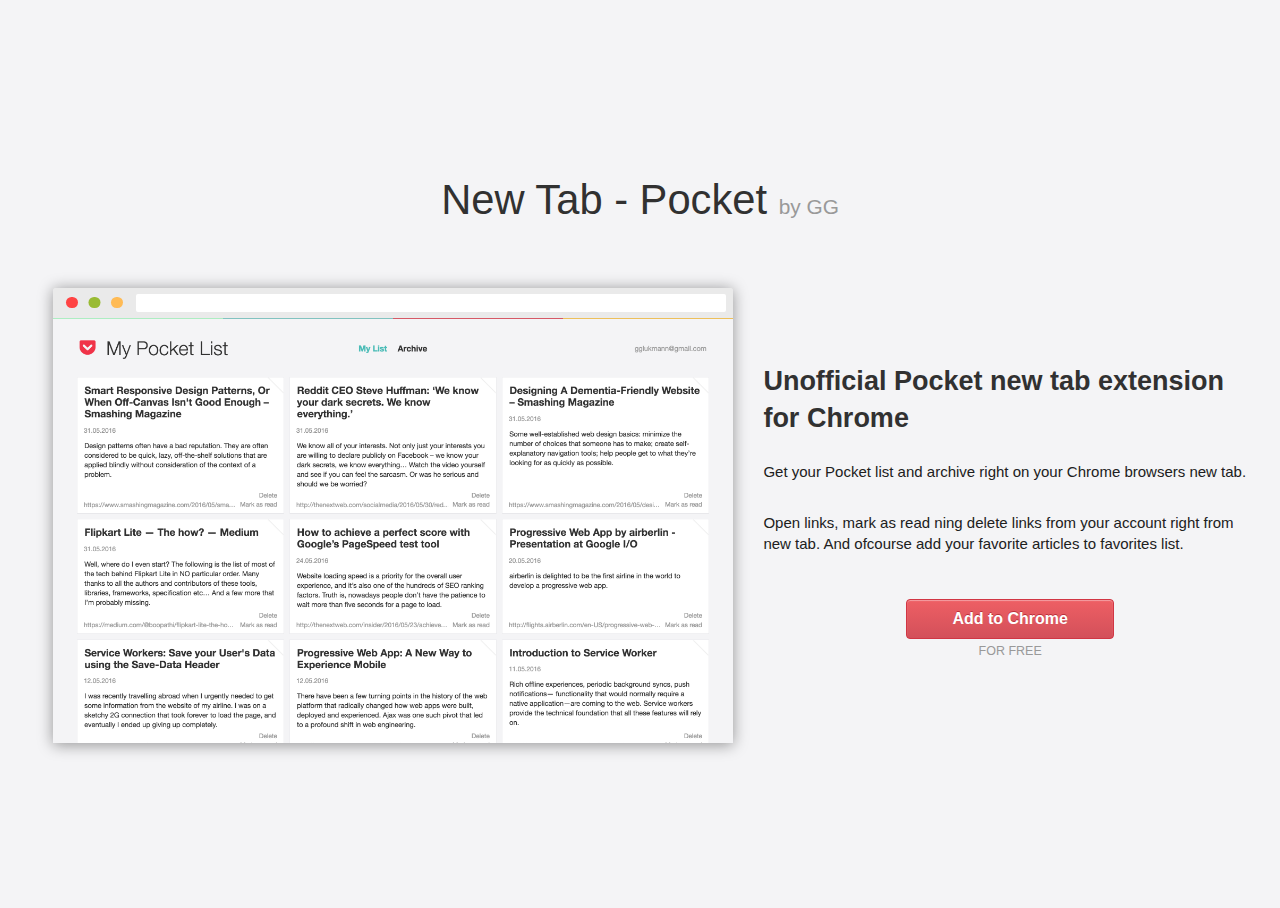
<file: index.html>
<!DOCTYPE html>
<html lang="en">
<head>
  <meta charset=utf-8>
  <title>New Tab - Pocket</title>
  <link rel="stylesheet" href="style.css" />
</head>
<body>
  <div class="container">
    <h1>
      New Tab - Pocket
      <small><a href="http://fortis.planet.ee/gg" target="_blank">by GG</a></small>
    </h1>
    <div class="row">
      <div class="col col-6">
        <div class="browser-mockup with-url">
          <img src="screenshot.png" />
        </div>
      </div>
      <div class="col col-4">
        <h2>Unofficial Pocket new tab extension for Chrome</h2>
        <p>
          Get your Pocket list and archive right on your Chrome browsers new tab.
        </p>
        <p>
          Open links, mark as read ning delete links from your account right from new tab. And ofcourse add your favorite articles to favorites list.
        </p>
        <p class="text-center">
          <a href="https://chrome.google.com/webstore/detail/new-tab-pocket/ikndkhohinloomoacdggllledgjehkcf" class="btn btn--download" target="_blank">Add to Chrome</a>
          <br>
          <small>FOR FREE</small>
        </p>
      </div>
    </div>
  </div>
</body>
</html>
</file>
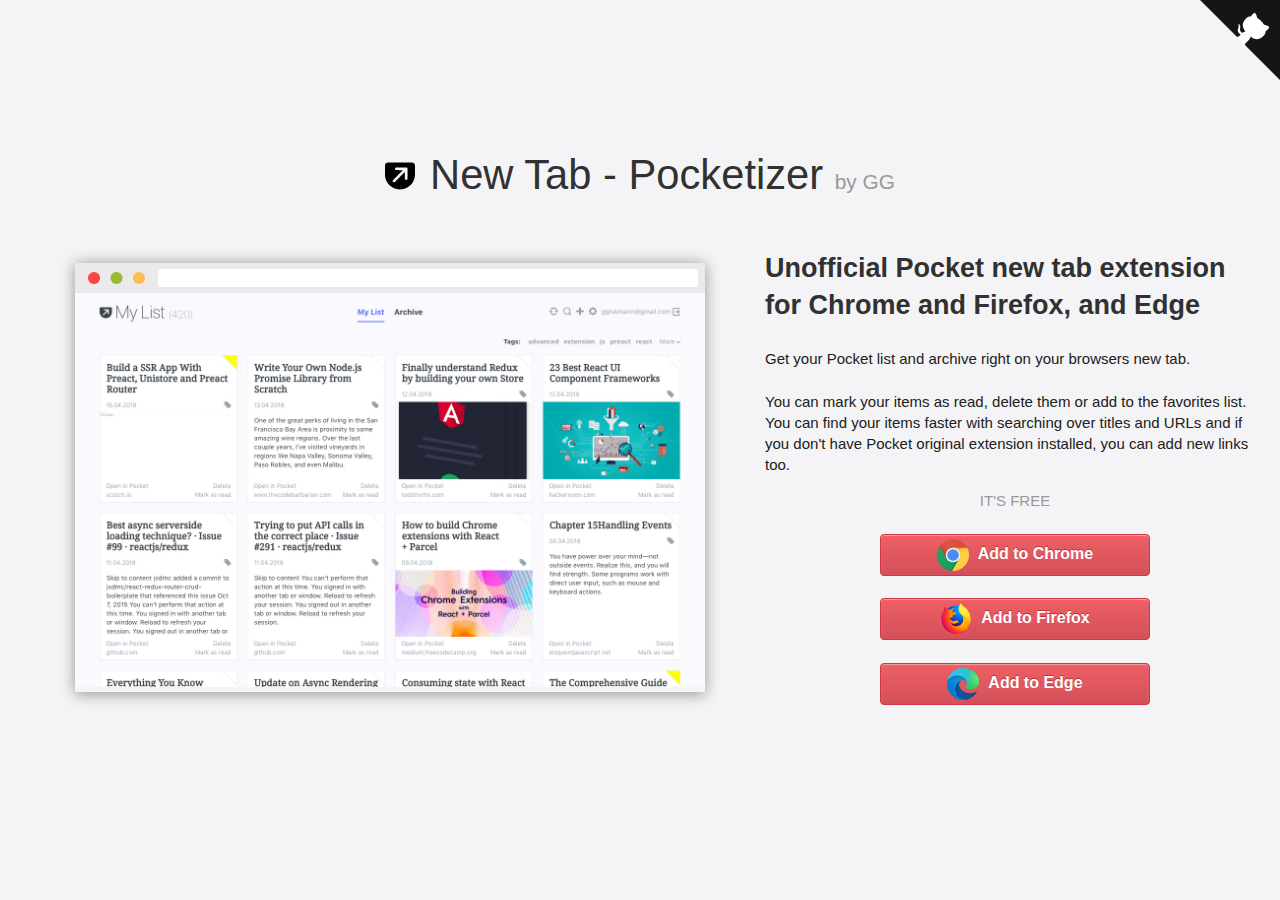
<file: pocketizer/index.html>
<!DOCTYPE html><html lang="en"><head><meta charset="utf-8" /><meta http-equiv="x-ua-compatible" content="ie=edge" /><meta name="viewport" content="width=device-width, initial-scale=1" /><title>New Tab - Pocketizer</title><meta name="description" content="Unofficial Pocket new tab extension for Chrome and Firefox, and Edge. Get your Pocket list and archive right on your browsers' new tab." /><meta name="theme-color" content="#f4f4f6" /><link rel="icon" sizes="512x512" href="icon512.png" /><link rel="apple-touch-icon" href="icon512.png" /><link rel="mask-icon" href="newtabpocket.svg" color="black" /><meta property="og:url" content="https://gglukmann.github.io/pocketizer/" /><meta property="og:type" content="website" /><meta property="og:title" content="New Tab - Pocketizer" /><meta property="og:description" content="Unofficial Pocket new tab extension for Chrome and Firefox, and Edge. Get your Pocket list and archive right on your browsers' new tab." /><meta property="og:image" content="https://gglukmann.github.io/pocketizer/pocketizer.jpg" /><meta property="og:image:alt" content="Pocketizer browser extension" /><style>:root{--gutter:30px}*{box-sizing:border-box}html{height:100%;font-family:sans-serif;font-size:15px;line-height:1.4;-ms-text-size-adjust:100%;-webkit-text-size-adjust:100%}body{display:flex;align-items:center;background:#f4f4f6;color:#313131;font-family:-apple-system,BlinkMacSystemFont,'Segoe UI',Roboto,Oxygen-Sans,Ubuntu,Cantarell,'Helvetica Neue',sans-serif;font-size:1em;margin:0;min-height:100vh;-webkit-font-smoothing:antialiased;-moz-osx-font-smoothing:grayscale}h1{font-size:2.78em;font-weight:200;line-height:1.4}h2{font-size:1.8em}p{color:#202020;margin:0}small,.text-small{color:#999}.text-center{text-align:center}.🐘{display:block;width:100%;padding-left:calc(var(--gutter) / 2);padding-right:calc(var(--gutter) / 2)}.🦓{display:flex;flex-wrap:wrap;align-items:center;margin-bottom:calc(var(--gutter) * 2)}@media (min-width: 800px){.🦓__col--6{width:60%}.🦓__col--4{width:40%}}.🐟>*+*{margin-top:1.5em}.🐟>:last-child{margin-bottom:0}.🐟>:first-child{margin-top:0}.🐟__margin{margin-top:1em}.🦍{display:flex;justify-content:center;align-items:center}.🦍__image{height:2em;width:2em;margin-right:1em}.🦍__small{font-size:0.5em}.🦍__link{color:#999;text-decoration:none;white-space:nowrap}.🦍__link:hover{text-decoration:underline}.🐙{display:inline-block;background-repeat:repeat-x;background-color:#d3505a;background-image:linear-gradient(to bottom, #ee5f64 0, #d3505a 100%);border:1px solid #d13644;border-radius:4px;box-shadow:inset 0 1px 1px rgba(255, 255, 255, 0.4);color:#fff;font-size:16px;font-weight:700;line-height:1;margin:0;padding:4px 45px;text-align:center;text-decoration:none;text-shadow:0 -1px 0 rgba(142, 4, 17, 0.5);transition:background-position 0.1s linear;width:270px;cursor:pointer;outline:none}.🐙:hover{background-position:0 -15px;color:#fff;text-decoration:none}.🐙[disabled]{opacity:0.5;cursor:default}.🐙__icon{height:2em;width:2em;vertical-align:middle;margin-right:5px}.🐅{position:relative;flex:1;border-top:2em solid rgba(230, 230, 230, 0.7);box-shadow:0 0.1em 1em 0 rgba(0, 0, 0, 0.4);border-radius:3px 3px 0 0;margin:2em}@media (min-width: 800px){.🐅{margin-left:4em;margin-right:4em}}.🐅:before{display:block;position:absolute;content:'';top:-1.25em;left:1em;width:0.5em;height:0.5em;border-radius:50%;background-color:#f44;box-shadow:0 0 0 2px #f44, 1.5em 0 0 2px #9b3, 3em 0 0 2px #fb5}.🐅:after{display:block;position:absolute;content:'';top:-1.6em;left:5.5em;width:calc(100% - 6em);height:1.2em;border-radius:2px;background-color:white}.🐅__image{width:100%}</style></head><body> <a href="https://github.com/gglukmann/pocketizer" class="github-corner" aria-label="View source on GitHub" ><svg width="80" height="80" viewBox="0 0 250 250" style=" fill: #151513; color: #fff; position: absolute; top: 0; border: 0; right: 0; " aria-hidden="true" > <path d="M0,0 L115,115 L130,115 L142,142 L250,250 L250,0 Z"></path> <path d="M128.3,109.0 C113.8,99.7 119.0,89.6 119.0,89.6 C122.0,82.7 120.5,78.6 120.5,78.6 C119.2,72.0 123.4,76.3 123.4,76.3 C127.3,80.9 125.5,87.3 125.5,87.3 C122.9,97.6 130.6,101.9 134.4,103.2" fill="currentColor" style="transform-origin: 130px 106px;" class="octo-arm" ></path> <path d="M115.0,115.0 C114.9,115.1 118.7,116.5 119.8,115.4 L133.7,101.6 C136.9,99.2 139.9,98.4 142.2,98.6 C133.8,88.0 127.5,74.4 143.8,58.0 C148.5,53.4 154.0,51.2 159.7,51.0 C160.3,49.4 163.2,43.6 171.4,40.1 C171.4,40.1 176.1,42.5 178.8,56.2 C183.1,58.6 187.2,61.8 190.9,65.4 C194.5,69.0 197.7,73.2 200.1,77.6 C213.8,80.2 216.3,84.9 216.3,84.9 C212.7,93.1 206.9,96.0 205.4,96.6 C205.1,102.4 203.0,107.8 198.3,112.5 C181.9,128.9 168.3,122.5 157.7,114.1 C157.9,116.9 156.7,120.9 152.7,124.9 L141.0,136.5 C139.8,137.7 141.6,141.9 141.8,141.8 Z" fill="currentColor" class="octo-body" ></path></svg></a ><style>.github-corner:hover .octo-arm{animation:octocat-wave 560ms ease-in-out}@keyframes octocat-wave{0%,100%{transform:rotate(0)}20%,60%{transform:rotate(-25deg)}40%,80%{transform:rotate(10deg)}}@media (max-width: 500px){.github-corner:hover .octo-arm{animation:none}.github-corner .octo-arm{animation:octocat-wave 560ms ease-in-out}}</style><div class="🐘"> <header class="🦍"> <img src="newtabpocket.svg" alt="New Tab - Pocket Logo" class="🦍__image" width="30px" /><h1 class="text-center"> New Tab - Pocketizer <small class="🦍__small"> <a href="http://fortis.planet.ee/gg" class="🦍__link" target="_blank" >by GG</a > </small></h1> </header> <main class="🦓"><div class="🦓__col 🦓__col--6"><div class="🐅"> <img src="screenshots/screenshot1280x800.jpg" srcset=" screenshots/screenshot1280x800.jpg 1x, screenshots/screenshot2560x1600.jpg 2x " alt="Unofficial Pocket extension for Chrome and Firefox" class="🐅__image" /></div></div><div class="🦓__col 🦓__col--4"><div class="🐟"><h2> Unofficial Pocket new tab extension for Chrome and Firefox, and Edge</h2><p> Get your Pocket list and archive right on your browsers new tab.</p><div><p> You can mark your items as read, delete them or add to the favorites list. You can find your items faster with searching over titles and URLs and if you don't have Pocket original extension installed, you can add new links too.</p><p class="🐟__margin text-small text-center">IT'S FREE</p></div><div class="text-center"> <a href="https://chrome.google.com/webstore/detail/new-tab-pocket/ikndkhohinloomoacdggllledgjehkcf" class="🐙" target="_blank" > <img src="svg/chrome.svg" alt="Chrome logo" class="🐙__icon" /> Add to Chrome </a></div><div class="text-center"> <a href="https://addons.mozilla.org/en-GB/firefox/addon/new-tab-pocketizer/" class="🐙" target="_blank" > <img src="svg/firefox.svg" alt="Firefox logo" class="🐙__icon" /> Add to Firefox </a></div><div class="text-center"> <a href="https://microsoftedge.microsoft.com/addons/detail/pildgbnjndmpndgjafbagcigfaoifjka" class="🐙" target="_blank" > <img src="svg/edge.svg" alt="Firefox logo" class="🐙__icon" /> Add to Edge </a></div></div></div> </main></div></body></html>
</file>
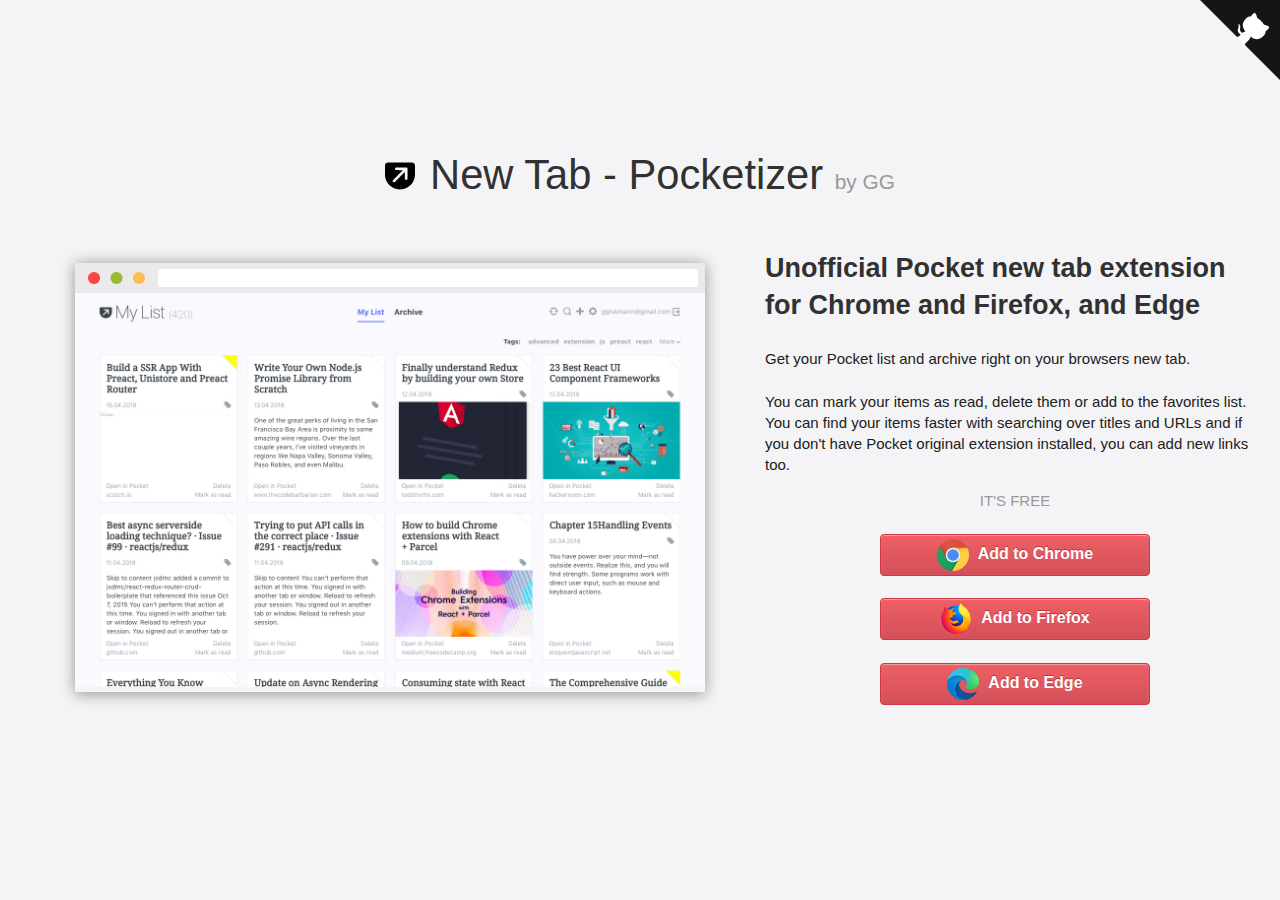
<file: pocketizer/index-dev.html>
<!DOCTYPE html>
<html lang="en">
  <head>
    <meta charset="utf-8" />
    <meta http-equiv="x-ua-compatible" content="ie=edge" />
    <meta name="viewport" content="width=device-width, initial-scale=1" />
    <title>New Tab - Pocketizer</title>
    <meta
      name="description"
      content="Unofficial Pocket new tab extension for Chrome and Firefox, and Edge. Get your Pocket list and archive right on your browsers' new tab."
    />

    <meta name="theme-color" content="#f4f4f6" />

    <link rel="icon" sizes="512x512" href="icon512.png" />
    <link rel="apple-touch-icon" href="icon512.png" />
    <link rel="mask-icon" href="newtabpocket.svg" color="black" />

    <meta property="og:url" content="https://gglukmann.github.io/pocketizer/" />
    <meta property="og:type" content="website" />
    <meta property="og:title" content="New Tab - Pocketizer" />
    <meta
      property="og:description"
      content="Unofficial Pocket new tab extension for Chrome and Firefox, and Edge. Get your Pocket list and archive right on your browsers' new tab."
    />
    <meta
      property="og:image"
      content="https://gglukmann.github.io/pocketizer/pocketizer.jpg"
    />
    <meta property="og:image:alt" content="Pocketizer browser extension" />
    <style>
      :root {
        --gutter: 30px;
      }

      * {
        box-sizing: border-box;
      }

      html {
        height: 100%;
        font-family: sans-serif;
        font-size: 15px;
        line-height: 1.4;
        -ms-text-size-adjust: 100%;
        -webkit-text-size-adjust: 100%;
      }

      body {
        display: flex;
        align-items: center;
        background: #f4f4f6;
        color: #313131;
        font-family: -apple-system, BlinkMacSystemFont, 'Segoe UI', Roboto,
          Oxygen-Sans, Ubuntu, Cantarell, 'Helvetica Neue', sans-serif;
        font-size: 1em;
        margin: 0;
        min-height: 100vh;
        -webkit-font-smoothing: antialiased;
        -moz-osx-font-smoothing: grayscale;
      }

      h1 {
        font-size: 2.78em;
        font-weight: 200;
        line-height: 1.4;
      }

      h2 {
        font-size: 1.8em;
      }

      p {
        color: #202020;
        margin: 0;
      }

      small,
      .text-small {
        color: #999;
      }

      .text-center {
        text-align: center;
      }

      .🐘 {
        display: block;
        width: 100%;
        padding-left: calc(var(--gutter) / 2);
        padding-right: calc(var(--gutter) / 2);
      }

      .🦓 {
        display: flex;
        flex-wrap: wrap;
        align-items: center;
        margin-bottom: calc(var(--gutter) * 2);
      }

      @media (min-width: 800px) {
        .🦓__col--6 {
          width: 60%;
        }

        .🦓__col--4 {
          width: 40%;
        }
      }

      .🐟 > * + * {
        margin-top: 1.5em;
      }

      .🐟 > :last-child {
        margin-bottom: 0;
      }

      .🐟 > :first-child {
        margin-top: 0;
      }

      .🐟__margin {
        margin-top: 1em;
      }

      .🦍 {
        display: flex;
        justify-content: center;
        align-items: center;
      }

      .🦍__image {
        height: 2em;
        width: 2em;
        margin-right: 1em;
      }

      .🦍__small {
        font-size: 0.5em;
      }

      .🦍__link {
        color: #999;
        text-decoration: none;
        white-space: nowrap;
      }

      .🦍__link:hover {
        text-decoration: underline;
      }

      .🐙 {
        display: inline-block;
        background-repeat: repeat-x;
        background-color: #d3505a;
        background-image: linear-gradient(to bottom, #ee5f64 0, #d3505a 100%);
        border: 1px solid #d13644;
        border-radius: 4px;
        box-shadow: inset 0 1px 1px rgba(255, 255, 255, 0.4);
        color: #fff;
        font-size: 16px;
        font-weight: 700;
        line-height: 1;
        margin: 0;
        padding: 4px 45px;
        text-align: center;
        text-decoration: none;
        text-shadow: 0 -1px 0 rgba(142, 4, 17, 0.5);
        transition: background-position 0.1s linear;
        width: 270px;
        cursor: pointer;
        outline: none;
      }

      .🐙:hover {
        background-position: 0 -15px;
        color: #fff;
        text-decoration: none;
      }

      .🐙[disabled] {
        opacity: 0.5;
        cursor: default;
      }

      .🐙__icon {
        height: 2em;
        width: 2em;
        vertical-align: middle;
        margin-right: 5px;
      }

      .🐅 {
        position: relative;
        flex: 1;
        border-top: 2em solid rgba(230, 230, 230, 0.7);
        box-shadow: 0 0.1em 1em 0 rgba(0, 0, 0, 0.4);
        border-radius: 3px 3px 0 0;
        margin: 2em;
      }

      @media (min-width: 800px) {
        .🐅 {
          margin-left: 4em;
          margin-right: 4em;
        }
      }

      .🐅:before {
        display: block;
        position: absolute;
        content: '';
        top: -1.25em;
        left: 1em;
        width: 0.5em;
        height: 0.5em;
        border-radius: 50%;
        background-color: #f44;
        box-shadow: 0 0 0 2px #f44, 1.5em 0 0 2px #9b3, 3em 0 0 2px #fb5;
      }

      .🐅:after {
        display: block;
        position: absolute;
        content: '';
        top: -1.6em;
        left: 5.5em;
        width: calc(100% - 6em);
        height: 1.2em;
        border-radius: 2px;
        background-color: white;
      }

      .🐅__image {
        width: 100%;
      }
    </style>
  </head>
  <body>
    <a
      href="https://github.com/gglukmann/pocketizer"
      class="github-corner"
      aria-label="View source on GitHub"
      ><svg
        width="80"
        height="80"
        viewBox="0 0 250 250"
        style="
          fill: #151513;
          color: #fff;
          position: absolute;
          top: 0;
          border: 0;
          right: 0;
        "
        aria-hidden="true"
      >
        <path d="M0,0 L115,115 L130,115 L142,142 L250,250 L250,0 Z"></path>
        <path
          d="M128.3,109.0 C113.8,99.7 119.0,89.6 119.0,89.6 C122.0,82.7 120.5,78.6 120.5,78.6 C119.2,72.0 123.4,76.3 123.4,76.3 C127.3,80.9 125.5,87.3 125.5,87.3 C122.9,97.6 130.6,101.9 134.4,103.2"
          fill="currentColor"
          style="transform-origin: 130px 106px;"
          class="octo-arm"
        ></path>
        <path
          d="M115.0,115.0 C114.9,115.1 118.7,116.5 119.8,115.4 L133.7,101.6 C136.9,99.2 139.9,98.4 142.2,98.6 C133.8,88.0 127.5,74.4 143.8,58.0 C148.5,53.4 154.0,51.2 159.7,51.0 C160.3,49.4 163.2,43.6 171.4,40.1 C171.4,40.1 176.1,42.5 178.8,56.2 C183.1,58.6 187.2,61.8 190.9,65.4 C194.5,69.0 197.7,73.2 200.1,77.6 C213.8,80.2 216.3,84.9 216.3,84.9 C212.7,93.1 206.9,96.0 205.4,96.6 C205.1,102.4 203.0,107.8 198.3,112.5 C181.9,128.9 168.3,122.5 157.7,114.1 C157.9,116.9 156.7,120.9 152.7,124.9 L141.0,136.5 C139.8,137.7 141.6,141.9 141.8,141.8 Z"
          fill="currentColor"
          class="octo-body"
        ></path></svg></a
    ><style>
      .github-corner:hover .octo-arm {
        animation: octocat-wave 560ms ease-in-out;
      }
      @keyframes octocat-wave {
        0%,
        100% {
          transform: rotate(0);
        }
        20%,
        60% {
          transform: rotate(-25deg);
        }
        40%,
        80% {
          transform: rotate(10deg);
        }
      }
      @media (max-width: 500px) {
        .github-corner:hover .octo-arm {
          animation: none;
        }
        .github-corner .octo-arm {
          animation: octocat-wave 560ms ease-in-out;
        }
      }
    </style>
    <div class="🐘">
      <header class="🦍">
        <img
          src="newtabpocket.svg"
          alt="New Tab - Pocket Logo"
          class="🦍__image"
          width="30px"
        />
        <h1 class="text-center">
          New Tab - Pocketizer
          <small class="🦍__small">
            <a
              href="http://fortis.planet.ee/gg"
              class="🦍__link"
              target="_blank"
              >by GG</a
            >
          </small>
        </h1>
      </header>
      <main class="🦓">
        <div class="🦓__col 🦓__col--6">
          <div class="🐅">
            <img
              src="screenshots/screenshot1280x800.jpg"
              srcset="
                screenshots/screenshot1280x800.jpg  1x,
                screenshots/screenshot2560x1600.jpg 2x
              "
              alt="Unofficial Pocket extension for Chrome and Firefox"
              class="🐅__image"
            />
          </div>
        </div>
        <div class="🦓__col 🦓__col--4">
          <div class="🐟">
            <h2>
              Unofficial Pocket new tab extension for Chrome and Firefox, and
              Edge
            </h2>
            <p>
              Get your Pocket list and archive right on your browsers new tab.
            </p>
            <div>
              <p>
                You can mark your items as read, delete them or add to the
                favorites list. You can find your items faster with searching
                over titles and URLs and if you don't have Pocket original
                extension installed, you can add new links too.
              </p>
              <p class="🐟__margin text-small text-center">IT'S FREE</p>
            </div>
            <div class="text-center">
              <a
                href="https://chrome.google.com/webstore/detail/new-tab-pocket/ikndkhohinloomoacdggllledgjehkcf"
                class="🐙"
                target="_blank"
              >
                <img src="svg/chrome.svg" alt="Chrome logo" class="🐙__icon" />
                Add to Chrome
              </a>
            </div>
            <div class="text-center">
              <a
                href="https://addons.mozilla.org/en-GB/firefox/addon/new-tab-pocketizer/"
                class="🐙"
                target="_blank"
              >
                <img
                  src="svg/firefox.svg"
                  alt="Firefox logo"
                  class="🐙__icon"
                />
                Add to Firefox
              </a>
            </div>
            <div class="text-center">
              <a
                href="https://microsoftedge.microsoft.com/addons/detail/pildgbnjndmpndgjafbagcigfaoifjka"
                class="🐙"
                target="_blank"
              >
                <img src="svg/edge.svg" alt="Firefox logo" class="🐙__icon" />
                Add to Edge
              </a>
            </div>
          </div>
        </div>
      </main>
    </div>
  </body>
</html>
</file>
<file: style.css>
html, body {
  overflow: hidden;
  height: 100%;
}
html {
  font-family: sans-serif;
  -ms-text-size-adjust: 100%;
  -webkit-text-size-adjust: 100%;
}
body {
  color: #313131;
  font-family: "Helvetica Neue",Helvetica,Arial,sans-serif;
  font-size: 15px;
  line-height: 1.4;
  background: #f4f4f6;
  display: flex;
  align-items: center;
}

.container {
  width: 100%;
  padding-left: 15px;
  padding-right: 15px;
}

.row {
  display: flex;
  flex-wrap: wrap;
  align-items: center;
}
@media (min-width: 720px) {
  .col-6 {
    width: 60%;
  }

  .col-4 {
    width: 40%;
  }
}

h1 {
  text-align: center;
  font-size: 2.78em;
  font-weight: 300;
  line-height: 1.4;
}

h2 {
  font-size: 1.8em;
}

p {
  margin-bottom: 2em;
  color: #202020;
}
h1 small {
  font-size: .5em;
}
small {
  color: #999;
}
small a {
  color: #999;
  text-decoration: none;
}
small a:hover {
  text-decoration: underline;
}

.text-center {
  text-align: center;
  margin-top: 3em;
}

img {
  width: 100%;
}

.btn {
  background-repeat: repeat-x;
  background-color: #d3505a;
  background-image: linear-gradient(to bottom,#ee5f64 0,#d3505a 100%);
  border: 1px solid #D13644;
  border-radius: 4px;
  box-shadow: inset 0 1px 1px rgba(255,255,255,.4);
  color: #fff;
  display: inline-block;
  font-size: 16px;
  font-weight: 700;
  line-height: 1;
  margin: 0;
  padding: 11px 45px;
  text-align: center;
  text-decoration: none;
  text-shadow: 0 -1px 0 rgba(142,4,17,.5);
  transition: background-position .1s linear;
  width: auto;
  cursor: pointer;
  outline: none;
}
.btn:hover {
  background-position: 0 -15px;
  color: #fff;
  text-decoration: none;
}
.btn--login {
  -moz-box-sizing: content-box;
  -webkit-box-sizing: content-box;
  min-width: 12.125em;
  padding: .8em 1.625em;
  box-sizing: content-box;
}


/* Browser mockup code
* Contribute: https://gist.github.com/jarthod/8719db9fef8deb937f4f
* Live example: https://updown.io
*/

.browser-mockup {
  border-top: 2em solid rgba(230, 230, 230, 0.7);
  box-shadow: 0 0.1em 1em 0 rgba(0, 0, 0, 0.4);
  position: relative;
  border-radius: 3px 3px 0 0
}

.browser-mockup:before {
  display: block;
  position: absolute;
  content: '';
  top: -1.25em;
  left: 1em;
  width: 0.5em;
  height: 0.5em;
  border-radius: 50%;
  background-color: #f44;
  box-shadow: 0 0 0 2px #f44, 1.5em 0 0 2px #9b3, 3em 0 0 2px #fb5;
}

.browser-mockup.with-url:after {
  display: block;
  position: absolute;
  content: '';
  top: -1.6em;
  left: 5.5em;
  width: calc(100% - 6em);
  height: 1.2em;
  border-radius: 2px;
  background-color: white;
}

.browser-mockup > * {
  display: block;
}

.browser-mockup {
  margin: 2em;
  flex: 1;
}
</file>
